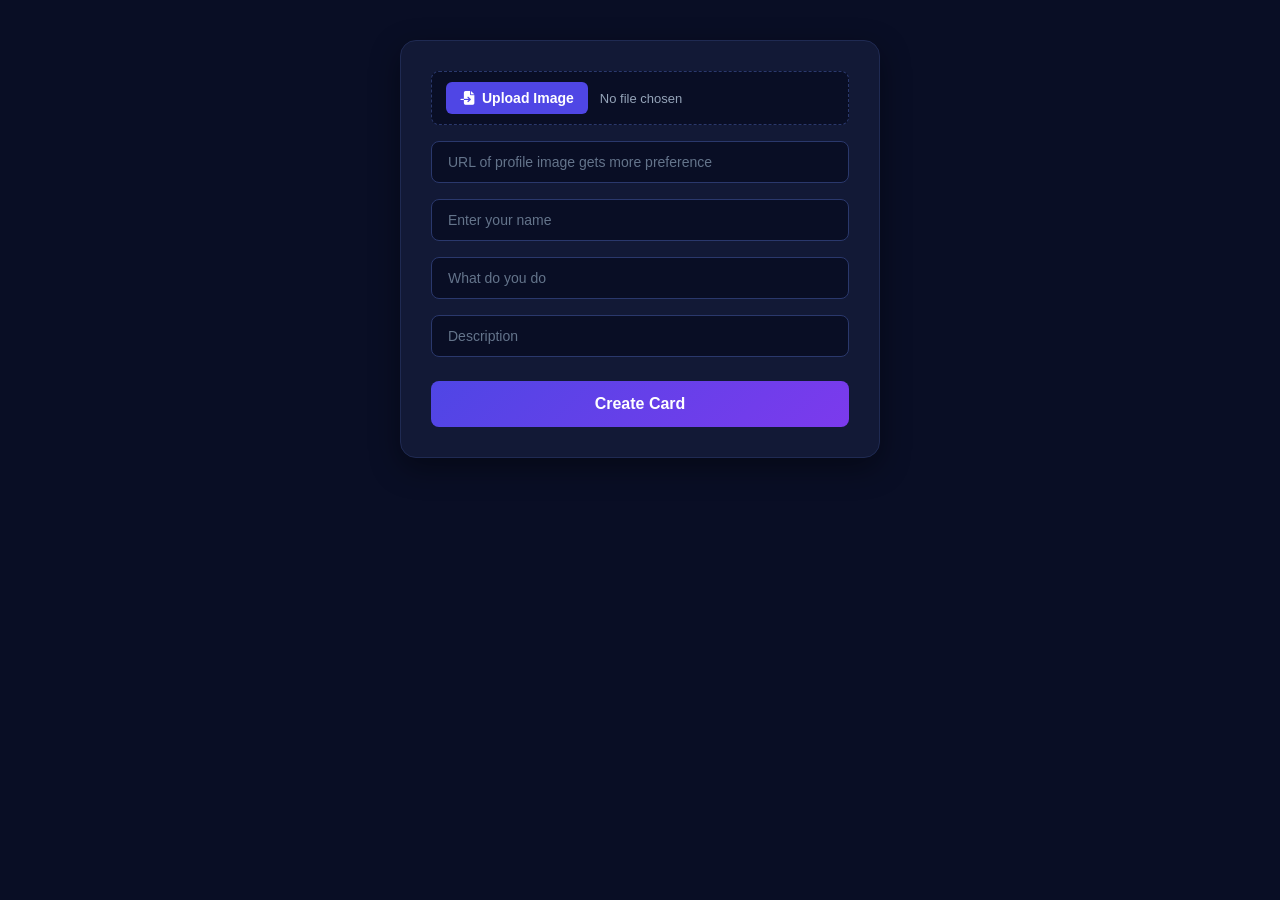
<file: index.html>
<!doctype html>
<html lang="en">
  <head>
    <meta charset="UTF-8" />
    <meta name="viewport" content="width=device-width, initial-scale=1.0" />
    <title>Profile Card Generator</title>
    <!-- FontAwesome CDN for icons -->
    <link
      rel="stylesheet"
      href="https://cdnjs.cloudflare.com/ajax/libs/font-awesome/6.5.1/css/all.min.css"
    />
    <link rel="stylesheet" href="style.css" />
  </head>
  <body style="background: #090e25">
    <div id="main">
      <form id="card-form">
        <!-- Hidden file input -->
        <input
          type="file"
          id="file-input"
          name="profile-img"
          accept="image/*"
          style="display: none"
        />

        <!-- Custom Upload Trigger -->
        <div id="profile-img-container">
          <div id="upload-img">
            <i class="fa-solid fa-file-import"></i> Upload Image
          </div>
          <div id="profile-img-text">No file chosen</div>
        </div>

        <!-- Image URL Input -->
        <input
          type="url"
          name="profile-img-link"
          placeholder="URL of profile image gets more preference"
        />

        <input type="text" name="name" placeholder="Enter your name" required />
        <input
          type="text"
          name="occupation"
          placeholder="What do you do"
          required
        />
        <input
          type="text"
          name="description"
          placeholder="Description"
          required
        />

        <input type="submit" value="Create Card" />
      </form>
    </div>

    <!-- Container where cards will be rendered -->
    <div id="cards-container"></div>

    <script src="script.js"></script>
  </body>
</html>
</file>
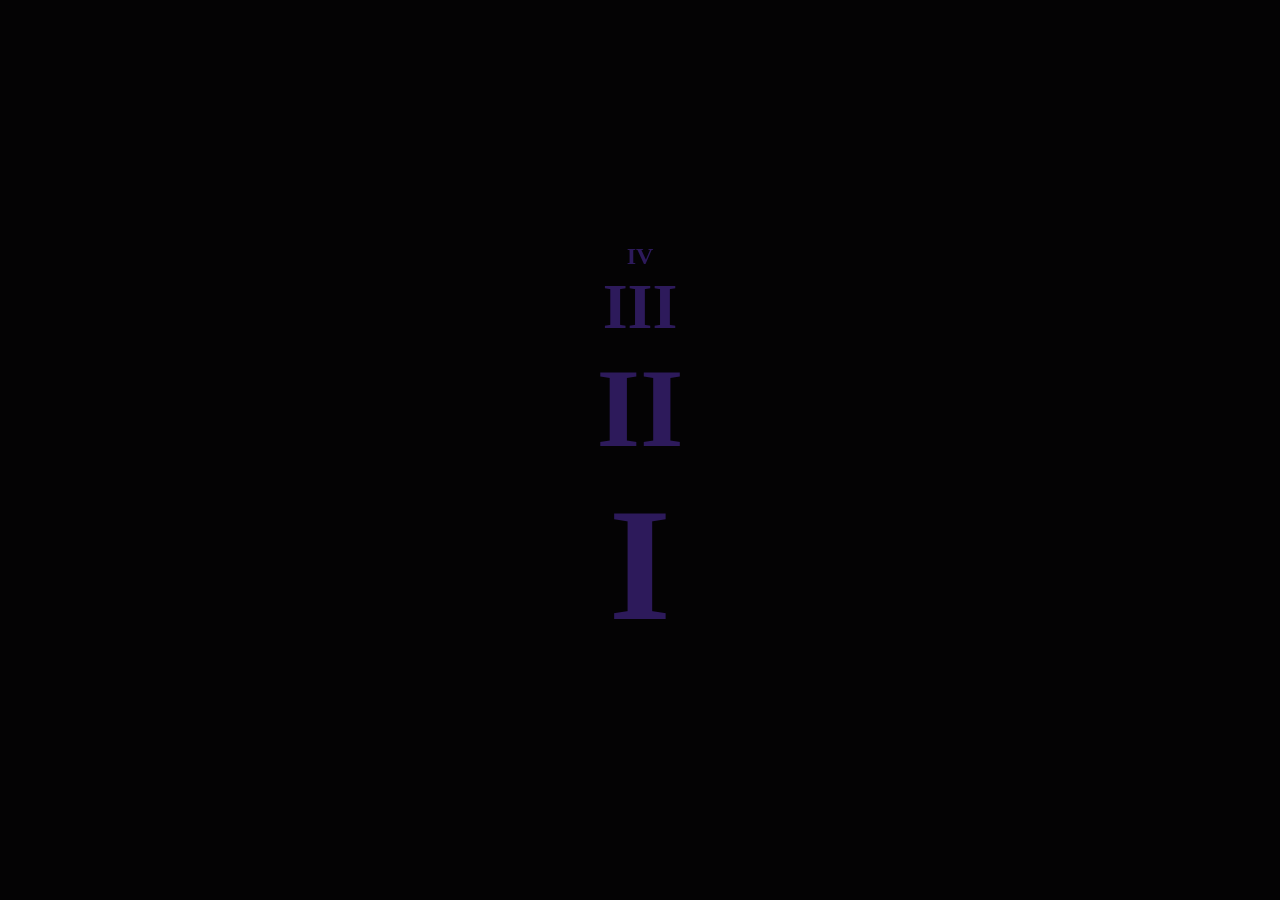
<file: 1_textWriting/index.html>
<!doctype html>
<html lang="en">
  <head>
    <meta charset="UTF-8" />
    <meta name="viewport" content="width=device-width, initial-scale=1.0" />
    <link rel="stylesheet" href="style.css" />
    <title>Document</title>
  </head>
  <body style="background: #090e25">
    <div id="main">
      <h1 id="forth" class="text">IV</h1>
      <h1 id="third" class="text">III</h1>
      <h1 id="second" class="text">II</h1>
      <h1 id="first" class="text">I</h1>
    </div>
    <script src="script.js"></script>
  </body>
</html>
</file>
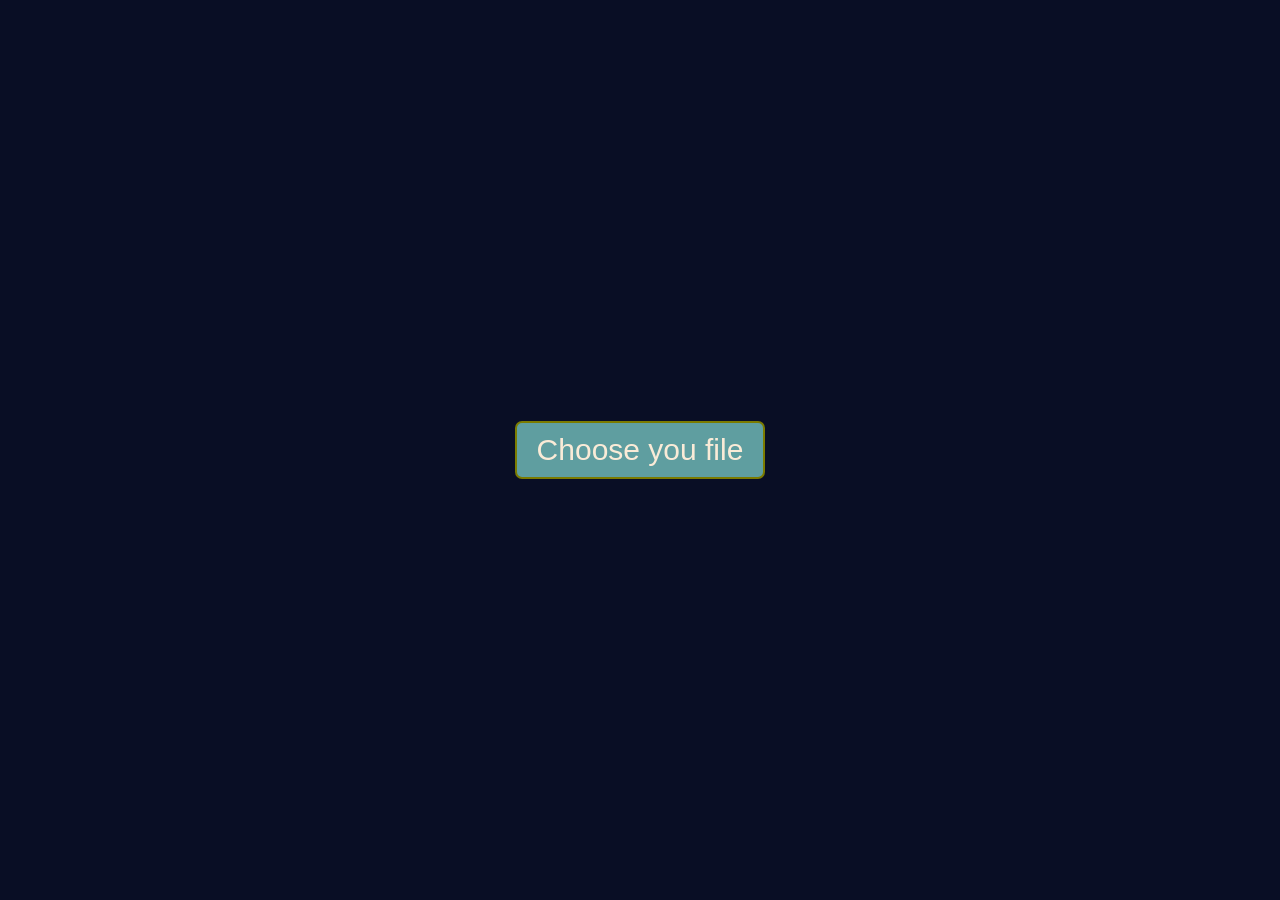
<file: 2_inputFIleNameShowing/index.html>
<!doctype html>
<html lang="en">
  <head>
    <meta charset="UTF-8" />
    <meta name="viewport" content="width=device-width, initial-scale=1.0" />
    <link rel="stylesheet" href="style.css" />
    <title>Document</title>
  </head>
  <body style="background: #090e25">
    <!-- <div id="main">
      <h1 id="forth" class="text">IV</h1>
      <h1 id="third" class="text">III</h1>
      <h1 id="second" class="text">II</h1>
      <h1 id="first" class="text">I</h1>
    </div> -->
    <input id="inp" type="file" />

    <button id="button">Choose you file</button>
    <script src="script.js"></script>
  </body>
</html>
</file>
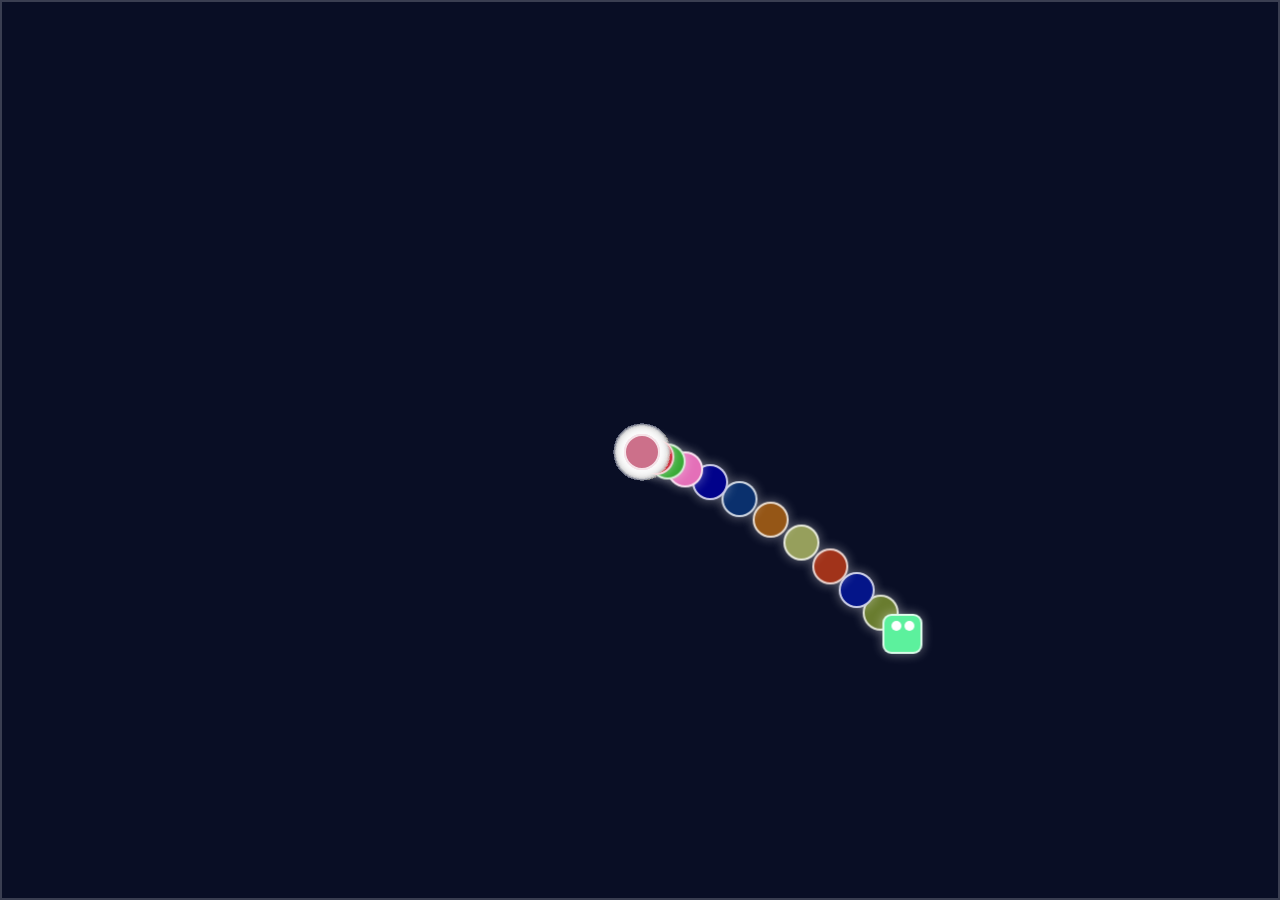
<file: 4_snakeAnimation/index.html>
<!doctype html>
<html lang="en">
  <head>
    <meta charset="UTF-8" />
    <meta name="viewport" content="width=device-width, initial-scale=1.0" />
    <title>Snake Animation</title>
    <!-- FontAwesome CDN for icons -->
    <link
      rel="stylesheet"
      href="https://cdnjs.cloudflare.com/ajax/libs/font-awesome/6.5.1/css/all.min.css"
    />
    <link rel="stylesheet" href="style.css" />
  </head>
  <body>
    <div id="main">
      <div id="ball-head" class="ball">
        <div id="eye-ball"></div>
        <div id="eye-ball"></div>
      </div>
      <div class="ball"></div>
      <div class="ball"></div>
      <div class="ball"></div>
      <div class="ball"></div>
      <div class="ball"></div>
      <div class="ball"></div>
      <div class="ball"></div>
      <div class="ball"></div>
      <div class="ball"></div>
      <div class="ball"></div>
      <div class="ball"></div>
      <div class="ball"></div>
      <div class="ball"></div>
      <div class="ball"></div>
      <div class="ball"></div>
      <div class="ball"></div>
      <div class="ball"></div>
      <div class="ball"></div>
      <div class="ball"></div>
      <div class="ball"></div>
      <div class="ball"></div>
      <div class="ball"></div>
      <div class="ball"></div>
      <div class="ball"></div>
      <div class="ball"></div>
      <div class="ball"></div>
      <div class="ball"></div>
      <div class="ball"></div>
      <div class="ball"></div>
      <div class="ball"></div>
      <div class="ball"></div>
      <div class="ball"></div>
      <div class="ball"></div>
      <div class="ball"></div>
      <div class="ball"></div>
      <div class="ball"></div>
      <div class="ball"></div>
      <div class="ball"></div>
      <div class="ball"></div>
      <div class="ball"></div>
      <div class="ball"></div>
      <div class="ball"></div>
      <div class="ball"></div>
      <div class="ball"></div>
      <div class="ball"></div>
      <div class="ball"></div>
      <div class="ball"></div>
      <div class="ball"></div>
      <div class="ball"></div>
      <div class="ball"></div>
      <div class="ball"></div>
      <div class="ball"></div>
      <div class="ball"></div>
      <div class="ball"></div>
      <div class="ball"></div>
      <div class="ball"></div>
      <div class="ball"></div>
      <div class="ball"></div>
      <div class="ball"></div>
      <div class="ball"></div>
      <div class="ball"></div>
      <div class="ball"></div>
      <div class="ball"></div>
      <div class="ball"></div>
      <div class="ball"></div>
      <div class="ball"></div>
      <div class="ball"></div>
      <div class="ball"></div>
      <div class="ball"></div>
      <div class="ball"></div>
      <div class="ball"></div>
      <div class="ball"></div>
      <div class="ball"></div>
      <div class="ball"></div>
      <div class="ball"></div>
      <div class="ball"></div>
      <div class="ball"></div>
      <div class="ball"></div>
      <div class="ball"></div>
      <div class="ball"></div>
      <div class="ball"></div>
      <div class="ball"></div>
      <div class="ball"></div>
      <div class="ball"></div>
      <div class="ball"></div>
      <div class="ball"></div>
      <div class="ball"></div>
      <div class="ball"></div>
      <div class="ball"></div>
      <div class="ball"></div>
      <div class="ball"></div>
      <div class="ball"></div>
      <div class="ball"></div>
      <div class="ball"></div>
      <div class="ball"></div>
      <div class="ball"></div>
      <div class="ball"></div>
      <div class="ball"></div>
      <div class="ball"></div>
      <div class="ball"></div>
      <div class="ball"></div>
      <div class="ball"></div>
      <div class="ball"></div>
      <div class="ball"></div>
      <div class="ball"></div>
      <div class="ball"></div>
    </div>
    <script src="script.js"></script>
  </body>
</html>
</file>
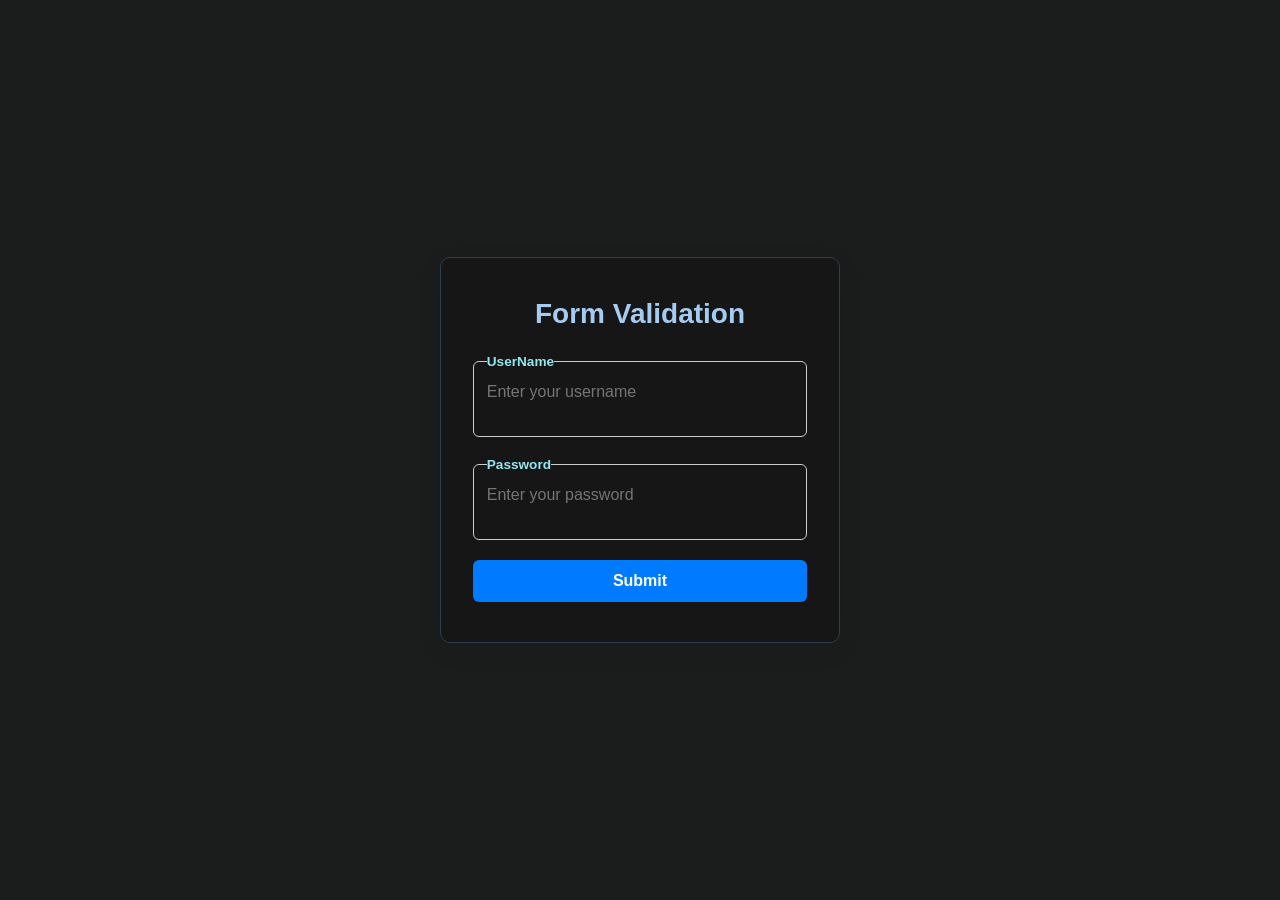
<file: 5_formValidation/index.html>
<!doctype html>
<html lang="en">
  <head>
    <meta charset="UTF-8" />
    <meta name="viewport" content="width=device-width, initial-scale=1.0" />
    <title>Form Validation</title>
    <link rel="stylesheet" href="style.css" />
  </head>
  <body>
    <div id="container">
      <h1>Form Validation</h1>
      <form id="form" action="#">
        <fieldset id="userFieldset">
          <legend id="userLegend">UserName</legend>
          <input
            type="text"
            id="username"
            name="username"
            value=""
            placeholder="Enter your username"
            autocomplete="off"
            required
          />
          <span class="error-message" id="usernameError"></span>
        </fieldset>

        <fieldset id="passwordFieldset">
          <legend id="passwordLegend">Password</legend>
          <input
            type="password"
            id="password"
            name="password"
            value=""
            placeholder="Enter your password"
            required
          />
          <span class="error-message" id="passwordError"></span>
        </fieldset>

        <button type="submit">Submit</button>
      </form>
    </div>

    <script src="script.js"></script>
  </body>
</html>
</file>
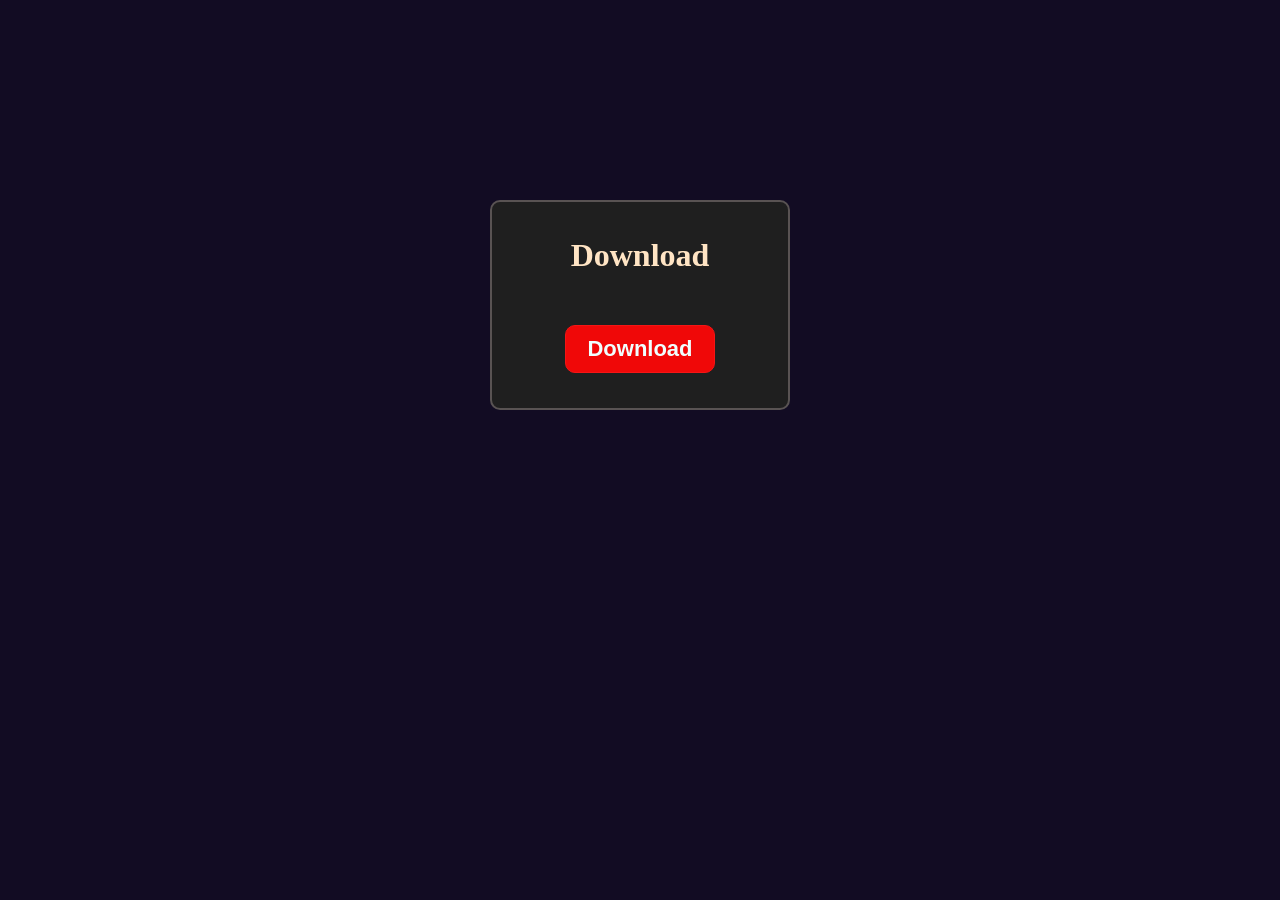
<file: 6_download_timer/index.html>
<!doctype html>
<html lang="en">
  <head>
    <meta charset="UTF-8" />
    <meta name="viewport" content="width=device-width, initial-scale=1.0" />
    <link rel="stylesheet" href="style.css" />
    <title>Timer Class</title>
  </head>
  <body>
    <div id="container">
      <h1 id="text">Download</h1>
      <div class="progress" id="progress">
        <div id="progress-bar" class="progress"></div>
      </div>
      <h3 id="percent">0%</h3>
      <button id="download">Download</button>
    </div>

    <div id="alert">
      <h2>You Have Downloaded the file</h2>
      <div id="alert-progress">
        <div id="alert-progressbar"></div>
      </div>
    </div>

    <script src="script.js"></script>
  </body>
</html>
</file>
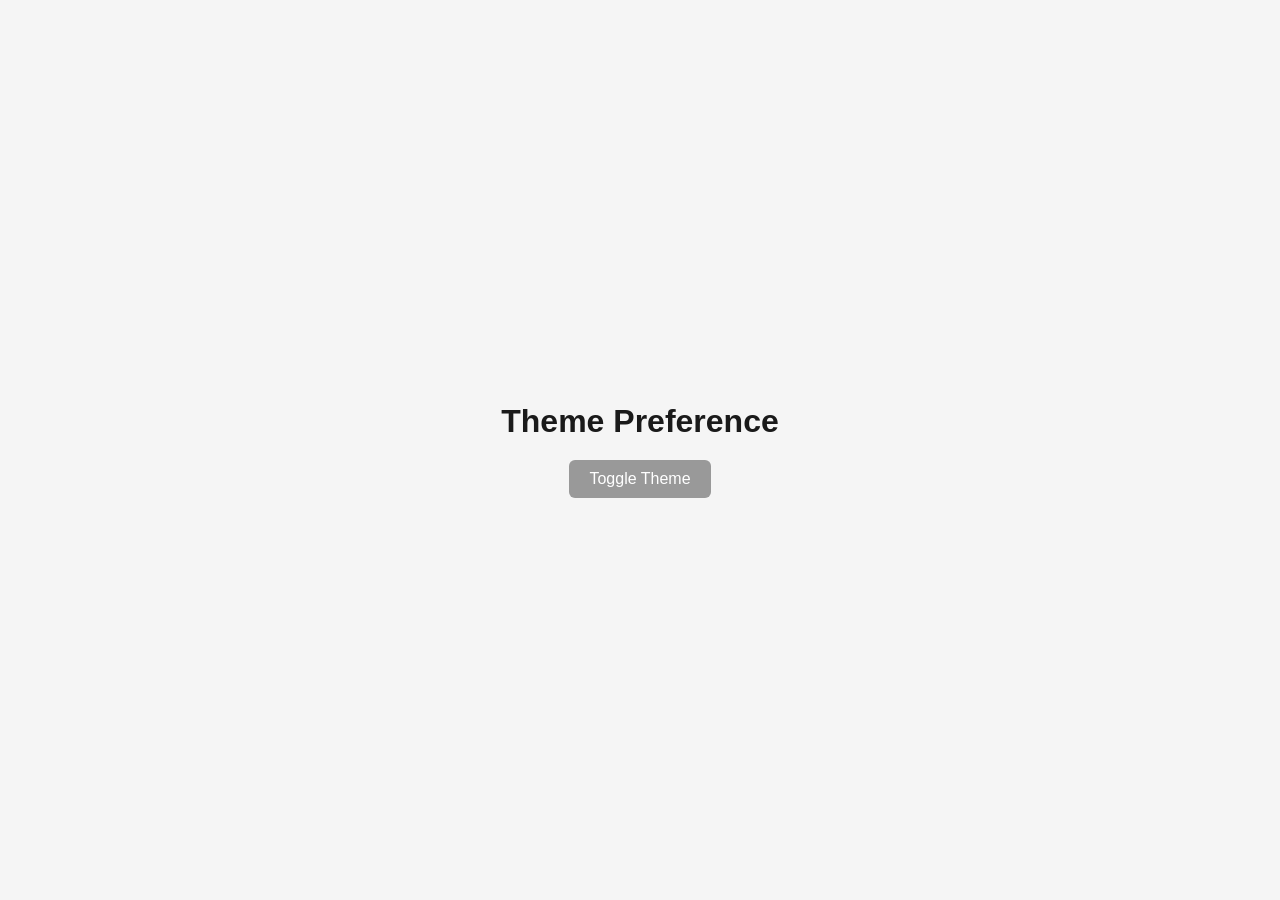
<file: 7_dark_light_toggler/index.html>
<!doctype html>
<html lang="en">
  <head>
    <meta charset="UTF-8" />
    <meta name="viewport" content="width=device-width, initial-scale=1.0" />
    <title>Document</title>
    <link rel="stylesheet" href="style.css" />
  </head>
  <body>
    <div class="container">
      <h1>Theme Preference</h1>
      <button id="button">Toggle Theme</button>
    </div>

    <script src="script.js"></script>
  </body>
</html>
</file>
<file: style.css>
/* * {
  padding: 0;
  margin: 0;
  box-sizing: border-box;
}

#file-input {
  display: none !important;
}

body,
html {
  /* display: flex;
  flex-direction: column;
  justify-content: start;
  align-items: center;
  padding: 20px;
  width: 100%;
  height: 100%;
  overflow: hidden;
}

#main {
  display: flex;
  justify-content: center;
  align-items: center;
  flex-direction: column;
}

input {
  display: block;
  margin: 10px;
  width: 300px;
  padding: 5px;
  border-radius: 7px;
  font-weight: 700;
  font-size: 20px;

}

#button {
  background-color: cadetblue;
  border-radius: 7px;
  border: 2px solid rgb(123, 123, 0);
  margin: 10px 20px 10px 20px;
  padding: 10px 20px;
  font-size: 30px;
  color: antiquewhite;
  user-select: none;
  transition: all 200ms ease-in-out;

}

#profile-img {
  display: none;
}

#icon {
  height: 50px !important;
  width: 50px;
  color: white;
  display: inline-block;
  background-color: green;
}

#profile-img-container {
  width: 300px;
  height: 50px !important;
  background-color: red;
  border-radius: 7px;
  margin-left: 10px;
  font-size: 30px;
  padding: 10px 3px;
  color: white;
  font-weight: 800;
  font-family: 'Franklin Gothic Medium', 'Arial Narrow', Arial, sans-serif;

}

#button:hover {
  background-color: rgb(90, 175, 178);
  transform: scale(1.02);
} */

/* ==========================================================================
   1. RESET & BASE STYLES
   ========================================================================== */
* {
  margin: 0;
  padding: 0;
  box-sizing: border-box;
  font-family: 'Segoe UI', Tahoma, Geneva, Verdana, sans-serif;
}

body {
  min-height: 100vh;
  background-color: #090e25;
  color: #ffffff;
  display: flex;
  flex-direction: column;
  align-items: center;
  padding: 40px 20px;
}

#main {
  width: 100%;
  max-width: 480px;
  margin-bottom: 50px;
}

/* ==========================================================================
   2. FORM & INPUT STYLES
   ========================================================================== */
#card-form {
  background: #121936;
  border: 1px solid #1f2a52;
  border-radius: 16px;
  padding: 30px;
  box-shadow: 0 10px 30px rgba(0, 0, 0, 0.4);
  display: flex;
  flex-direction: column;
  gap: 16px;
}

/* Text and URL Inputs */
#card-form input[type="text"],
#card-form input[type="url"] {
  width: 100%;
  padding: 12px 16px;
  background-color: #090e25;
  border: 1px solid #2a386c;
  border-radius: 8px;
  color: #ffffff;
  font-size: 14px;
  outline: none;
  transition: border-color 0.2s ease, box-shadow 0.2s ease;
}

#card-form input[type="text"]:focus,
#card-form input[type="url"]:focus {
  border-color: #4f46e5;
  box-shadow: 0 0 0 3px rgba(79, 70, 229, 0.2);
}

#card-form input::placeholder {
  color: #64748b;
}

/* Custom File Upload Box */
#profile-img-container {
  display: flex;
  align-items: center;
  gap: 12px;
  background-color: #090e25;
  border: 1px dashed #2a386c;
  border-radius: 8px;
  padding: 10px 14px;
}

#upload-img {
  background-color: #4f46e5;
  color: #ffffff;
  padding: 8px 14px;
  border-radius: 6px;
  font-size: 14px;
  font-weight: 620;
  cursor: pointer;
  display: inline-flex;
  align-items: center;
  gap: 8px;
  user-select: none;
  transition: background-color 0.2s ease, transform 0.1s ease;
}

#upload-img:hover {
  background-color: #4338ca;
  transform: scale(1.02);
}

#upload-img:active {
  transform: scale(0.98);
}

#profile-img-text {
  font-size: 13px;
  color: #94a3b8;
  white-space: nowrap;
  overflow: hidden;
  text-overflow: ellipsis;
}

/* Submit Button */
#card-form input[type="submit"] {
  margin-top: 8px;
  padding: 14px;
  background: linear-gradient(135deg, #4f46e5, #7c3aed);
  border: none;
  border-radius: 8px;
  color: #ffffff;
  font-size: 16px;
  font-weight: 600;
  cursor: pointer;
  transition: opacity 0.2s ease, transform 0.1s ease;
}

#card-form input[type="submit"]:hover {
  opacity: 0.92;
  transform: translateY(-1px);
}

#card-form input[type="submit"]:active {
  transform: translateY(0);
}

/* ==========================================================================
   3. GENERATED CARDS CONTAINER & CARD STYLES
   ========================================================================== */
#cards-container {
  width: 100%;
  max-width: 1100px;
  display: grid;
  grid-template-columns: repeat(auto-fill, minmax(260px, 1fr));
  gap: 24px;
}

.card {
  background: #121936;
  border: 1px solid #1f2a52;
  border-radius: 16px;
  padding: 24px;
  display: flex;
  flex-direction: column;
  align-items: center;
  text-align: center;
  box-shadow: 0 4px 20px rgba(0, 0, 0, 0.3);
  transition: transform 0.2s ease, box-shadow 0.2s ease;
  overflow: hidden;
}

.card:hover {
  transform: translateY(-4px);
  box-shadow: 0 10px 25px rgba(0, 0, 0, 0.5);
}

.card img {
  width: 90px;
  height: 90px;
  border-radius: 50%;
  object-fit: cover;
  margin-bottom: 16px;
  border: 3px solid #4f46e5;
  background-color: #090e25;
}

.card h3 {
  font-size: 18px;
  font-weight: 600;
  color: #ffffff;
  margin-bottom: 4px;
  max-height: 50px;
  overflow: hidden;
}

.card h4 {
  font-size: 13px;
  font-weight: 500;
  color: #818cf8;
  margin-bottom: 12px;
  text-transform: uppercase;
  letter-spacing: 0.5px;
  max-height: 50px;
  overflow: hidden;
}

.card p {
  font-size: 14px;
  color: #94a3b8;
  line-height: 1.5;
  word-break: break-word;
  max-height: 100px;
  overflow: hidden;
}
</file>
<file: 1_textWriting/style.css>
* {
  margin: 0;
  padding: 0;
  font-family: "Gilroy";
  box-sizing: border-box;
}

html,
body {
  width: 100%;
  height: 100%;
}

#main {
  display: flex;
  flex-direction: column;
  justify-content: center;
  align-items: center;
  width: 100%;
  height: 100%;
  background-color: #040304;
}

.text {
  font-size: 10rem;
  font-weight: 800;
  /* letter-spacing: -.5rem; */
  color: #2d1a5b;
  user-select: none;
}

#second {
  font-size: 7rem;
}

#third {
  font-size: 4rem;
}

#forth {
  font-size: 1.5rem;
}

h1 {
  display: block;
}
</file>
<file: 2_inputFIleNameShowing/style.css>
* {
  padding: 0;
  margin: 0;
  box-sizing: border-box;
}

#inp {
  display: none;
}

body,
html {
  display: flex;
  flex-direction: column;
  justify-content: center;
  align-items: center;
  width: 100%;
  height: 100%;
  overflow: hidden;
}

#button {
  background-color: cadetblue;
  border-radius: 7px;
  border: 2px solid rgb(123, 123, 0);
  margin: 10px 20px 10px 20px;
  padding: 10px 20px;
  font-size: 30px;
  color: antiquewhite;
  user-select: none;
  transition: all 200ms cubic-bezier(0.075, 0.82, 0.165, 1);

}

#button:hover {
  background-color: rgb(90, 175, 178);
  transform: scale(1.02);
}
</file>
<file: 4_snakeAnimation/style.css>
* {
  margin: 0;
  padding: 0;
  box-sizing: border-box;
}

html,
body {
  width: 100%;
  height: 100%;
  overflow: hidden;
  background: #090e25;
}

#main {
  position: relative;
  overflow: hidden;
  height: 100vh;
  width: 100vw;
  background: #090e25;
  cursor: url(hol383.cur), auto;
  border: 2px solid rgba(255, 255, 255, 0.2);
}

.ball {
  position: absolute;
  top: 0;
  left: 0;
  width: 36px;
  height: 36px;
  border-radius: 50%;
  border: 2px solid rgba(255, 255, 255, 0.8);
  user-select: none;
  pointer-events: none;
  /* Prevents balls from interfering with click events */
  box-shadow: 0 0 12px rgba(255, 255, 255, 0.4);
  will-change: transform;
}

#ball-head {
  height: 40px;
  width: 40px;
  border-radius: 9px;
  display: flex;
  justify-content: space-around;
  align-items: start;
  padding: 5px;
  box-shadow: 0 0 12px rgba(255, 255, 255, 0.4);
  z-index: 100;
}

#eye-ball {
  background-color: white;
  height: 10px;
  border-radius: 50%;
  width: 10px;
}
</file>
<file: 5_formValidation/style.css>
/* style.css */

/* Base & Reset Styles */
* {
  box-sizing: border-box;
  margin: 0;
  padding: 0;
  font-family: 'Segoe UI', Tahoma, Geneva, Verdana, sans-serif;
}

body {
  background-color: #1a1d1c;
  min-height: 100vh;
  display: flex;
  justify-content: center;
  align-items: center;
  color: #afe1e4;
}

/* Card Container */
#container {
  background: #161616;
  padding: 2.5rem 2rem;
  border-radius: 10px;
  box-shadow: 0 8px 24px rgba(25, 25, 25, 0.08);
  border: 1px solid #2c3e50;
  width: 100%;
  max-width: 400px;
}

h1 {
  text-align: center;
  color: #a6cbf1;
  margin-bottom: 1.5rem;
  font-size: 1.75rem;
}

/* Fieldset Base Styling */
fieldset {
  border: 1px solid #ccc;
  border-radius: 6px;
  padding: 0.5rem 0.8rem;
  margin-bottom: 1.25rem;
  transition: all 0.25s ease-in-out;
  color: #afe1e4;
}

fieldset:focus-within {
  border-color: #007bff;
}

legend {
  font-size: 0.85rem;
  font-weight: 600;
  transition: color 0.25s ease-in-out;
  color: #afe1e4;
}

fieldset legend {
  color: rgba(155, 242, 255, 0.948);

  /* Adds space around the text */
}

input[type="text"],
input[type="password"] {
  width: 100%;
  border: none;
  outline: none;
  padding: 0.4rem 0;
  font-size: 1rem;
  color: #afe1e4;
  background: transparent;
}

/* ---------------------------------------------------- */
/* Validation States for Fieldsets                      */
/* ---------------------------------------------------- */

/* Error Fieldset State */
fieldset.error-fieldset {
  border-color: #dc3545;
  background-color: #fff8f8;
}

fieldset.error-fieldset legend {
  color: #dc3545 !important;
}

/* Success Fieldset State */
fieldset.correct-fieldset {
  border-color: #198754;
  background-color: #f8fffb;
}

fieldset.correct-fieldset legend {
  color: #198754 !important;
}

/* Error Message Text */
.error-message {
  display: block;
  color: #dc3545;
  font-size: 0.8rem;
  margin-top: 0.3rem;
  min-height: 1.2em;
}

/* ---------------------------------------------------- */
/* Submit Button & Validation States                    */
/* ---------------------------------------------------- */

button[type="submit"] {
  width: 100%;
  padding: 0.75rem;
  background-color: #007bff;
  color: #ffffff;
  border: none;
  border-radius: 6px;
  font-size: 1rem;
  font-weight: 600;
  cursor: pointer;
  transition: all 0.25s ease-in-out;
}

button[type="submit"]:hover {
  background-color: #0056b3;
}

/* Disabled state (e.g. while form is invalid) */
button[type="submit"]:disabled,
button[type="submit"].btn-disabled {
  background-color: #a5cbe8;
  cursor: not-allowed;
  opacity: 0.7;
}

/* Error state on Submit Button */
button[type="submit"].btn-error {
  background-color: #e74051;
}

button[type="submit"].btn-error:hover {
  background-color: #bb2d3b;
}

/* Success state on Submit Button */
button[type="submit"].btn-success {
  background-color: #198754;
}

button[type="submit"].btn-success:hover {
  background-color: #157347;
}

button[type="submit"].btn-success:active {
  /* background-color: #0f5132; */
  transform: scale(0.98);
}
</file>
<file: 6_download_timer/style.css>
* {
  padding: 0;
  margin: 0;
  box-sizing: border-box;
}

body {
  background: rgb(18, 12, 35);
  display: flex;
  justify-content: center;
  align-items: center;
  flex-direction: column;
  color: bisque;
}

#container {
  background-color: rgb(31, 31, 31);
  border: 2px rgb(89, 83, 83) solid;
  position: relative;
  top: 200px;
  max-width: 500px;
  width: 300px;
  min-height: 210px;
  border-radius: 10px;
  padding: 10px;

  display: flex;
  align-items: center;
  justify-content: space-around;
  flex-direction: column;
  align-self: center;
}

#progress {
  height: 20px;
  width: 250px;
  background-color: rgb(52, 52, 72);
  margin: 20px 10px;
  border-radius: 10px;
  display: none;
  overflow: hidden;
}

#percent {
  display: none;
  color: palegreen;
}

#download {
  width: 150px;
  background-color: rgb(240, 8, 8);
  border: 1px solid rgb(245, 21, 21);
  text-align: center;
  color: azure;
  font-size: 22px;
  font-weight: bold;
  padding: 10px;
  border-radius: 10px;

}

#progress-bar {
  background-color: #fff;
  height: 100%;
}

#alert {
  position: absolute;
  top: 10px;
  align-self: center;
  display: flex;
  flex-direction: column;
  background-color: #fff;
  padding: 30px 0px 2px 0px;
  border-radius: 5px;
  border: rgb(199, 199, 255) solid 3px;
  color: rgb(41, 200, 9);
  display: none;
}

#alert h2 {
  padding: 5px 30px 20px 30px;
}

#alert-progress {
  width: 100%;
  margin-top: 10px;
}

#alert-progressbar {
  height: 3px;
  width: 0%;
  background-color: red;

}
</file>
<file: 7_dark_light_toggler/style.css>
* {
  margin: 0;
  padding: 0;
  box-sizing: border-box;
}

:root {
  --bg-light: #f5f5f5;
  --text-light: #1a1a1a;


  --bg-dark: #1a1a1a;
  --text-dark: #f5f5f5;
}

body.light {
  background-color: var(--bg-light);
  color: var(--text-light);
}

body.dark {
  background-color: var(--bg-dark);
  color: var(--text-dark);
}

body {
  margin: 0;
  font-family: "Helvetica Now Display", Helvetica, sans-serif;
  transition:
    background-color 0.3s ease,
    color 0.3s ease;
  user-select: none; 
}

.container {
  display: flex;
  flex-direction: column;
  align-items: center;
  justify-content: center;
  height: 100vh;
}

button {
  margin-top: 20px;
  padding: 10px 20px;
  font-size: 16px;
  cursor: pointer;
  border: none;
  border-radius: 6px;
  background-color: #999;
  color: white;
  user-select: none;
}
</file>
